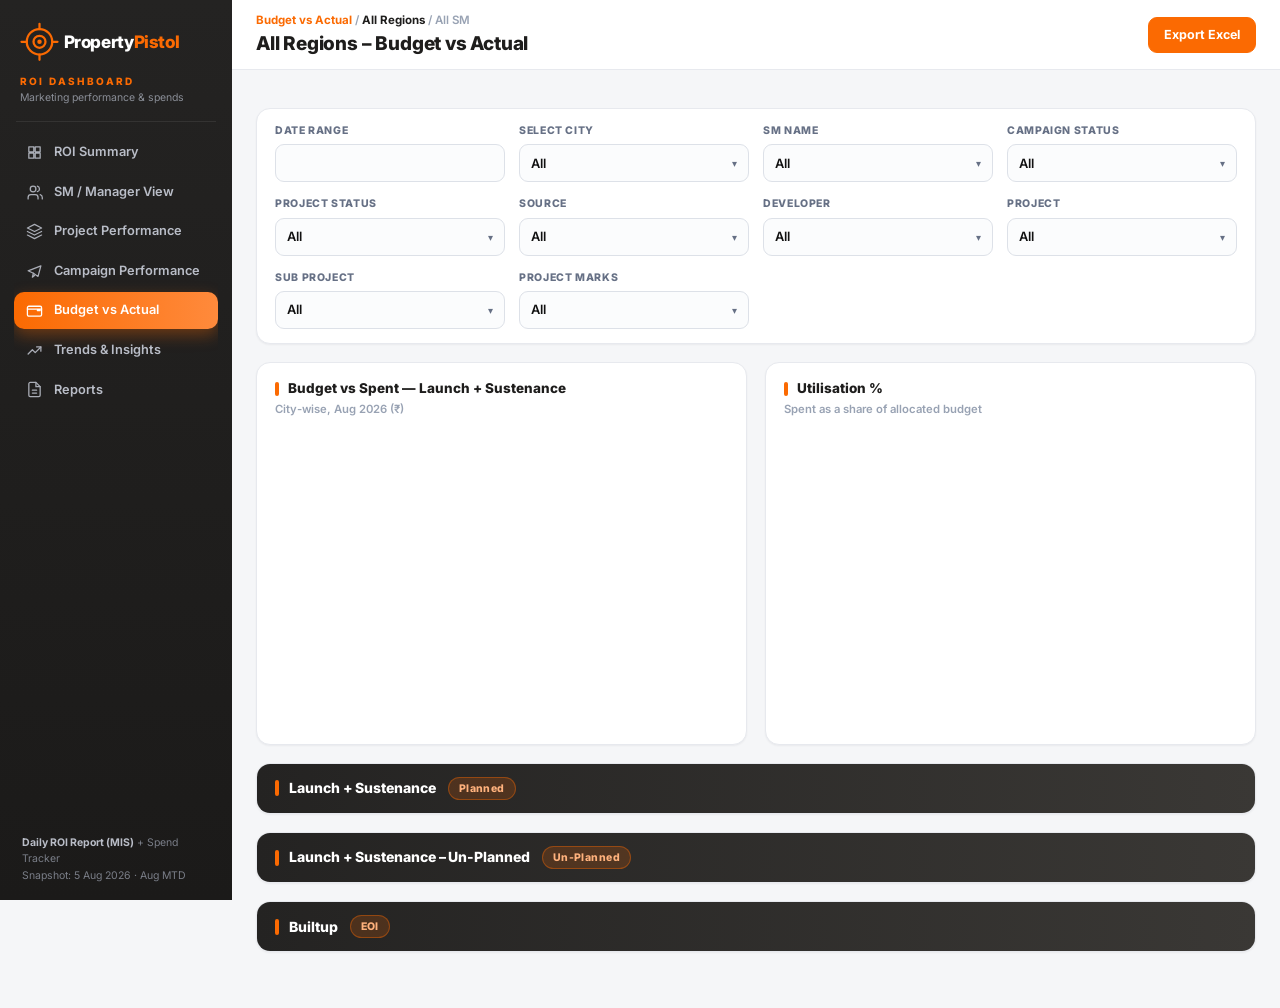
<file: budget.html>
<!DOCTYPE html>
<html lang="en">
<head>
<meta charset="UTF-8">
<meta name="viewport" content="width=device-width, initial-scale=1.0">
<title>Budget vs Actual &mdash; PropertyPistol ROI Dashboard</title>
<link rel="preconnect" href="https://fonts.googleapis.com">
<link rel="preconnect" href="https://fonts.gstatic.com" crossorigin>
<link href="https://fonts.googleapis.com/css2?family=Inter:wght@400;500;600;700;800&display=swap" rel="stylesheet">
<link rel="icon" href="data:image/svg+xml,%3Csvg xmlns=%27http://www.w3.org/2000/svg%27 viewBox=%270 0 64 64%27%3E%3Ccircle cx=%2732%27 cy=%2732%27 r=%2726%27 fill=%27none%27 stroke=%27%23FB6A02%27 stroke-width=%276%27/%3E%3Ccircle cx=%2732%27 cy=%2732%27 r=%278%27 fill=%27%23FB6A02%27/%3E%3C/svg%3E">
<link rel="stylesheet" href="css/styles.css">
</head>
<body>
<div class="shell">
  <aside class="sidebar" id="sidebar"></aside>
  <div class="main">
    <header class="topbar" id="topbar"></header>
    <div class="content">
      <section class="scope-bar" id="scopebar"></section>

      <section class="filters" id="filters"></section>

      <div class="chart-grid">
        <div class="chart-card"><h4>Budget vs Spent &mdash; Launch + Sustenance</h4><div class="sub">City-wise, Aug 2026 (&#8377;)</div><div class="chart-box"><canvas id="chBud"></canvas></div></div>
        <div class="chart-card"><h4>Utilisation %</h4><div class="sub">Spent as a share of allocated budget</div><div class="chart-box"><canvas id="chUtil"></canvas></div></div>
      </div>
      <div class="card"><div class="card-head dark"><h3>Launch + Sustenance</h3><span class="badge">Planned</span></div><div class="tbl-wrap"><table class="tbl" id="tblLS"></table></div></div>
      <div class="card"><div class="card-head dark"><h3>Launch + Sustenance &ndash; Un-Planned</h3><span class="badge">Un-Planned</span></div><div class="tbl-wrap"><table class="tbl" id="tblUP"></table></div></div>
      <div class="card"><div class="card-head dark"><h3>Builtup</h3><span class="badge">EOI</span></div><div class="tbl-wrap"><table class="tbl" id="tblBU"></table></div></div>
    </div>
  </div>
</div>
<script src="js/chart.umd.min.js"></script>
<script src="js/data.js"></script>
<script src="js/filters.js"></script>
<script src="js/app.js"></script>
<script src="js/budget.js"></script>
</body>
</html>
</file>
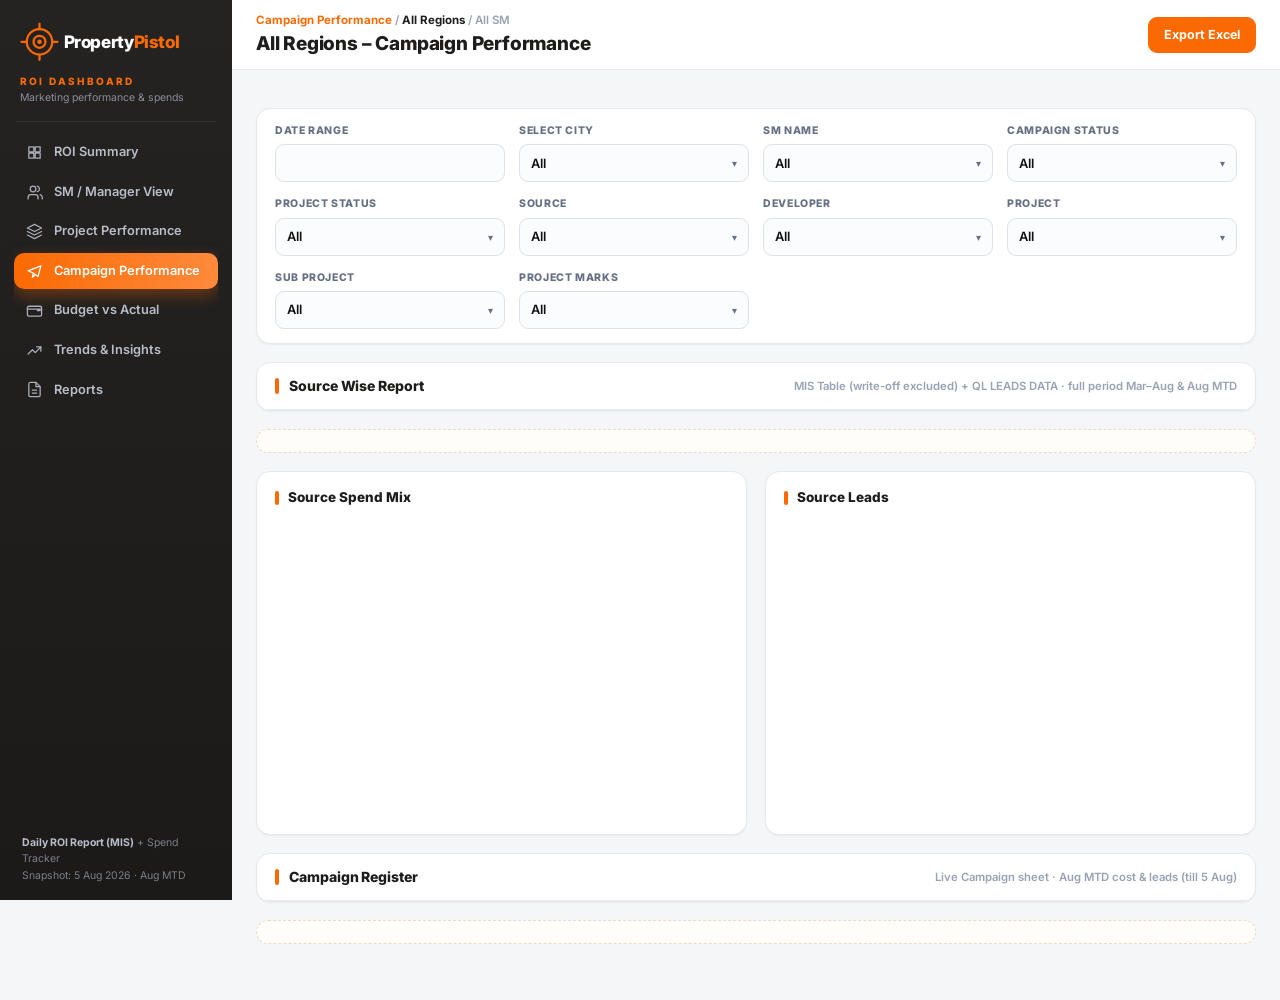
<file: campaign.html>
<!DOCTYPE html>
<html lang="en">
<head>
<meta charset="UTF-8">
<meta name="viewport" content="width=device-width, initial-scale=1.0">
<title>Campaign Performance &mdash; PropertyPistol ROI Dashboard</title>
<link rel="icon" href="data:image/svg+xml,%3Csvg xmlns=%27http://www.w3.org/2000/svg%27 viewBox=%270 0 64 64%27%3E%3Ccircle cx=%2732%27 cy=%2732%27 r=%2726%27 fill=%27none%27 stroke=%27%23FB6A02%27 stroke-width=%276%27/%3E%3Ccircle cx=%2732%27 cy=%2732%27 r=%278%27 fill=%27%23FB6A02%27/%3E%3C/svg%3E">
<link rel="preconnect" href="https://fonts.googleapis.com">
<link rel="preconnect" href="https://fonts.gstatic.com" crossorigin>
<link href="https://fonts.googleapis.com/css2?family=Inter:wght@400;500;600;700;800&display=swap" rel="stylesheet">
<link rel="stylesheet" href="css/styles.css">
</head>
<body>
<div class="shell">
  <aside class="sidebar" id="sidebar"></aside>
  <div class="main">
    <header class="topbar" id="topbar"></header>
    <div class="content">
      <section class="scope-bar" id="scopebar"></section>

      <section class="filters" id="filters"></section>

      <div class="card">
        <div class="card-head">
          <h3 id="srcTitle">Source Wise Report</h3>
          <span class="hint">MIS Table (write-off excluded) + QL LEADS DATA &middot; full period Mar&ndash;Aug &amp; Aug MTD</span>
        </div>
        <div class="tbl-wrap"><table class="tbl" id="tblSource"></table></div>
      </div>
      <div class="note" id="srcNote"></div>

      <div class="chart-grid">
        <div class="chart-card"><h4>Source Spend Mix</h4><div class="sub" id="mixSub"></div><div class="chart-box"><canvas id="chMix"></canvas></div></div>
        <div class="chart-card"><h4>Source Leads</h4><div class="sub" id="leadSub"></div><div class="chart-box"><canvas id="chLeads"></canvas></div></div>
      </div>

      <div class="card">
        <div class="card-head"><h3 id="campTitle">Campaign Register</h3><span class="hint">Live Campaign sheet &middot; Aug MTD cost &amp; leads (till 5 Aug)</span></div>
        <div class="tbl-wrap"><table class="tbl" id="tblCamp"></table></div>
      </div>
      <div class="note" id="campNote"></div>
    </div>
  </div>
</div>
<script src="js/chart.umd.min.js"></script>
<script src="js/data.js"></script>
<script src="js/filters.js"></script>
<script src="js/app.js"></script>
<script src="js/campaign.js"></script>
</body>
</html>
</file>
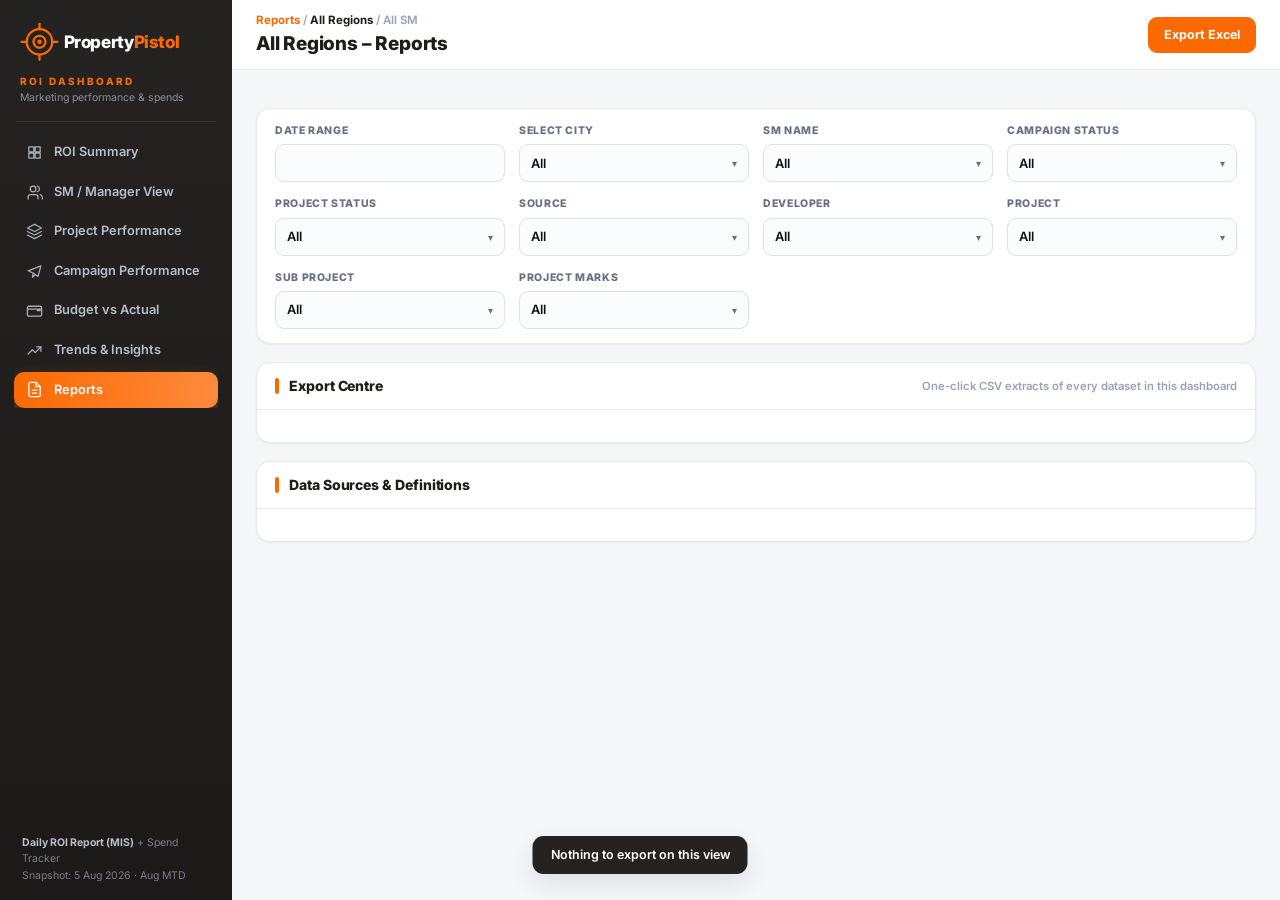
<file: reports.html>
<!DOCTYPE html>
<html lang="en">
<head>
<meta charset="UTF-8">
<meta name="viewport" content="width=device-width, initial-scale=1.0">
<title>Reports &mdash; PropertyPistol ROI Dashboard</title>
<link rel="preconnect" href="https://fonts.googleapis.com">
<link rel="preconnect" href="https://fonts.gstatic.com" crossorigin>
<link href="https://fonts.googleapis.com/css2?family=Inter:wght@400;500;600;700;800&display=swap" rel="stylesheet">
<link rel="icon" href="data:image/svg+xml,%3Csvg xmlns=%27http://www.w3.org/2000/svg%27 viewBox=%270 0 64 64%27%3E%3Ccircle cx=%2732%27 cy=%2732%27 r=%2726%27 fill=%27none%27 stroke=%27%23FB6A02%27 stroke-width=%276%27/%3E%3Ccircle cx=%2732%27 cy=%2732%27 r=%278%27 fill=%27%23FB6A02%27/%3E%3C/svg%3E">
<link rel="stylesheet" href="css/styles.css">
</head>
<body>
<div class="shell">
  <aside class="sidebar" id="sidebar"></aside>
  <div class="main">
    <header class="topbar" id="topbar"></header>
    <div class="content">
      <section class="scope-bar" id="scopebar"></section>

      <section class="filters" id="filters"></section>

      <div class="card"><div class="card-head"><h3>Export Centre</h3><span class="hint">One-click CSV extracts of every dataset in this dashboard</span></div>
        <div class="card-body" id="reportList"></div></div>
      <div class="card"><div class="card-head"><h3>Data Sources &amp; Definitions</h3></div><div class="card-body" id="sourceNotes"></div></div>
    </div>
  </div>
</div>
<script src="js/chart.umd.min.js"></script>
<script src="js/data.js"></script>
<script src="js/filters.js"></script>
<script src="js/app.js"></script>
<script src="js/reports.js"></script>
</body>
</html>
</file>
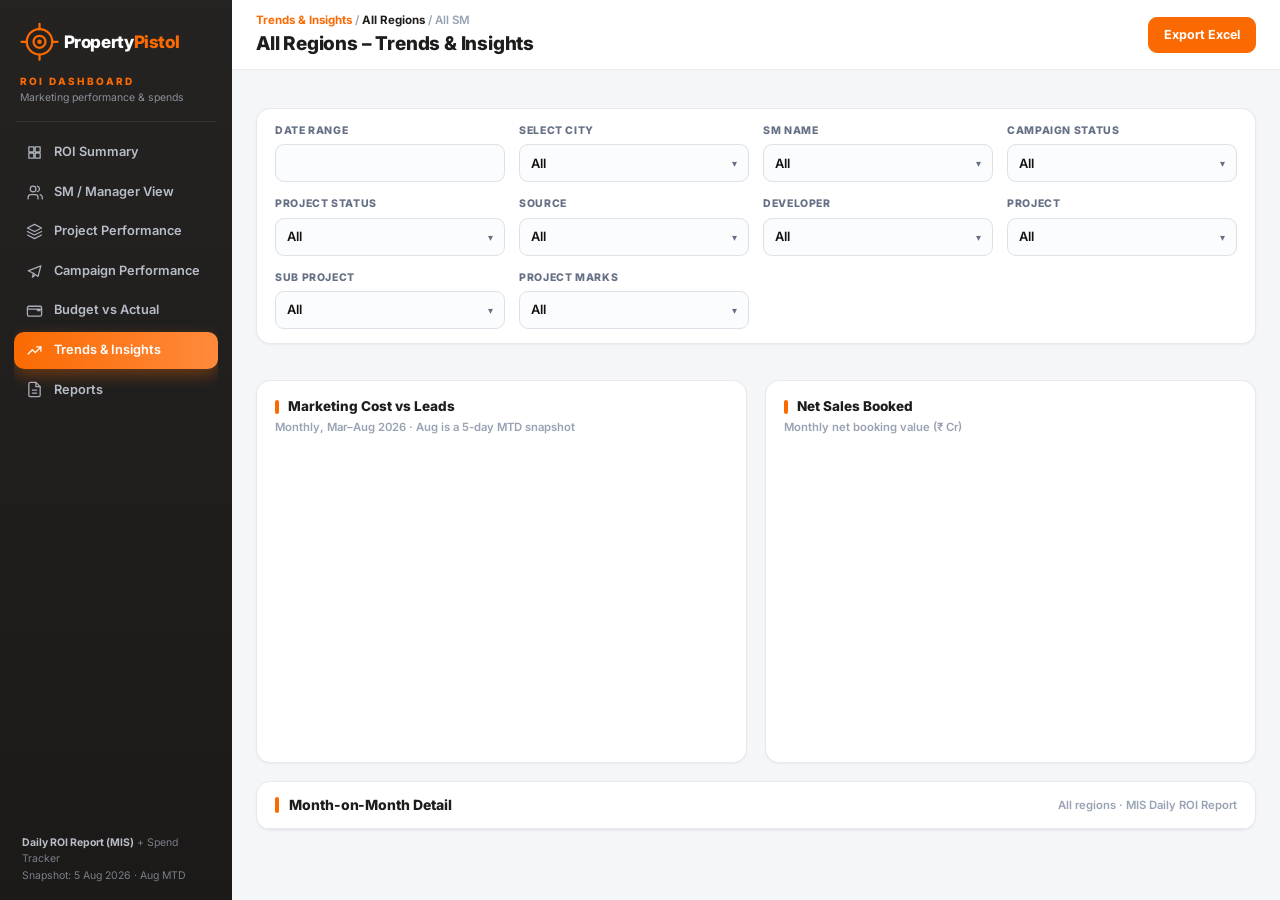
<file: trends.html>
<!DOCTYPE html>
<html lang="en">
<head>
<meta charset="UTF-8">
<meta name="viewport" content="width=device-width, initial-scale=1.0">
<title>Trends &amp; Insights &mdash; PropertyPistol ROI Dashboard</title>
<link rel="preconnect" href="https://fonts.googleapis.com">
<link rel="preconnect" href="https://fonts.gstatic.com" crossorigin>
<link href="https://fonts.googleapis.com/css2?family=Inter:wght@400;500;600;700;800&display=swap" rel="stylesheet">
<link rel="icon" href="data:image/svg+xml,%3Csvg xmlns=%27http://www.w3.org/2000/svg%27 viewBox=%270 0 64 64%27%3E%3Ccircle cx=%2732%27 cy=%2732%27 r=%2726%27 fill=%27none%27 stroke=%27%23FB6A02%27 stroke-width=%276%27/%3E%3Ccircle cx=%2732%27 cy=%2732%27 r=%278%27 fill=%27%23FB6A02%27/%3E%3C/svg%3E">
<link rel="stylesheet" href="css/styles.css">
</head>
<body>
<div class="shell">
  <aside class="sidebar" id="sidebar"></aside>
  <div class="main">
    <header class="topbar" id="topbar"></header>
    <div class="content">
      <section class="scope-bar" id="scopebar"></section>

      <section class="filters" id="filters"></section>

      <div class="insights" id="insightCards"></div>
      <div class="chart-grid">
        <div class="chart-card"><h4>Marketing Cost vs Leads</h4><div class="sub">Monthly, Mar&ndash;Aug 2026 &middot; Aug is a 5-day MTD snapshot</div><div class="chart-box"><canvas id="chCostLeads"></canvas></div></div>
        <div class="chart-card"><h4>Net Sales Booked</h4><div class="sub">Monthly net booking value (&#8377; Cr)</div><div class="chart-box"><canvas id="chSales"></canvas></div></div>
      </div>
      <div class="card"><div class="card-head"><h3>Month-on-Month Detail</h3><span class="hint">All regions &middot; MIS Daily ROI Report</span></div><div class="tbl-wrap"><table class="tbl" id="tblTrend"></table></div></div>
    </div>
  </div>
</div>
<script src="js/chart.umd.min.js"></script>
<script src="js/data.js"></script>
<script src="js/filters.js"></script>
<script src="js/app.js"></script>
<script src="js/trends.js"></script>
</body>
</html>
</file>
<file: css/styles.css>
/* ============================================================
   PropertyPistol ROI Dashboard — v2 visual system
   Brand: orange #FB6A02 on charcoal #242322, light data canvas.
   ============================================================ */

:root{
  --ink:#1E1D1C;
  --ink-2:#242322;
  --paper:#F5F6F8;
  --card:#FFFFFF;
  --line:#E7E9EE;
  --line-2:#F0F2F5;
  --muted:#667085;
  --muted-2:#98A2B3;
  --orange:#FB6A02;
  --orange-deep:#E85D00;
  --orange-soft:#FFF1E7;
  --blue-row:#EAF2FE;
  --olive-row:#EEF0DC;
  --olive-line:#D8DCBC;
  --green:#0E8A4C;
  --green-soft:#E6F5EC;
  --red:#D92D20;
  --red-soft:#FDECEA;
  --amber:#B54708;
  --amber-soft:#FDF1DF;
  --sh-xs:0 1px 2px rgba(16,24,40,.05);
  --sh-sm:0 2px 6px rgba(16,24,40,.06),0 1px 2px rgba(16,24,40,.04);
  --sh-md:0 10px 24px rgba(16,24,40,.09);
  --r:14px;
  --sidebar-w:232px;
  --max-w:1680px;
}

*{
  box-sizing:border-box;
  margin:0;
  padding:0;
}

html{
  -webkit-text-size-adjust:100%;
}

body{
  font-family:'Inter',system-ui,-apple-system,sans-serif;
  background:var(--paper);
  color:var(--ink);
  font-size:13px;
  line-height:1.45;
}

button{
  font-family:inherit;
}

::-webkit-scrollbar{
  height:9px;
  width:9px;
}

::-webkit-scrollbar-thumb{
  background:#CBD0D8;
  border-radius:8px;
  border:2px solid var(--paper);
}

::-webkit-scrollbar-thumb:hover{
  background:#AEB4BE;
}

/* ---------- shell ---------- */

.shell{
  display:flex;
  min-height:100vh;
}

.main{
  flex:1;
  min-width:0;
  display:flex;
  flex-direction:column;
}

.content{
  width:100%;
  max-width:var(--max-w);
  margin:0 auto;
  padding:20px 24px 56px;
  display:flex;
  flex-direction:column;
  gap:18px;
}

/* ---------- sidebar ---------- */

.sidebar{
  width:var(--sidebar-w);
  flex:0 0 var(--sidebar-w);
  background:linear-gradient(180deg,#242322 0%,#1B1A19 100%);
  color:#E7E8EA;
  position:sticky;
  top:0;
  height:100vh;
  display:flex;
  flex-direction:column;
  padding:18px 14px 14px;
  z-index:60;
}

.brand{
  padding:2px 6px 0;
}

.brand-img{
  display:block;
  width:100%;
  max-width:186px;
  height:auto;
}

.brand-fallback{
  display:block;
  width:100%;
  max-width:186px;
  height:auto;
}

.brand-sub{
  margin:10px 6px 0;
  font-size:10px;
  font-weight:800;
  letter-spacing:.22em;
  color:var(--orange);
}

.brand-tag{
  margin:2px 6px 0;
  font-size:10.5px;
  color:#8A8E97;
}

.side-div{
  height:1px;
  background:rgba(255,255,255,.08);
  margin:16px 2px 12px;
}

.nav{
  display:flex;
  flex-direction:column;
  gap:3px;
  overflow-y:auto;
}

.nav a{
  display:flex;
  align-items:center;
  gap:11px;
  padding:9px 12px;
  border-radius:10px;
  color:#B9BDC7;
  text-decoration:none;
  font-size:12.8px;
  font-weight:600;
  transition:background .15s,color .15s;
  white-space:nowrap;
}

.nav a .ic{
  width:17px;
  height:17px;
  flex:0 0 17px;
  stroke:currentColor;
  fill:none;
  stroke-width:1.8;
  opacity:.9;
}

.nav a:hover{
  background:rgba(255,255,255,.06);
  color:#fff;
}

.nav a.active{
  background:linear-gradient(90deg,var(--orange),#FF8A3C);
  color:#fff;
  box-shadow:0 6px 16px rgba(251,106,2,.35);
}

.nav a.active .ic{
  opacity:1;
}

.side-foot{
  margin-top:auto;
  padding:12px 8px 2px;
  font-size:10.5px;
  line-height:1.55;
  color:#7A7E88;
}

.side-foot b{
  color:#B9BDC7;
  font-weight:700;
}

.menu-btn{
  display:none;
}

/* ---------- topbar ---------- */

.topbar{
  position:sticky;
  top:0;
  z-index:50;
  background:rgba(255,255,255,.94);
  backdrop-filter:blur(8px);
  border-bottom:1px solid var(--line);
  padding:12px 24px;
  display:flex;
  align-items:center;
  gap:16px;
}

.crumbs{
  font-size:11.5px;
  color:var(--muted-2);
  font-weight:600;
}

.crumbs .sec{
  color:var(--orange);
  font-weight:700;
}

.crumbs b{
  color:var(--ink);
  font-weight:700;
}

.page-title{
  font-size:19px;
  font-weight:800;
  letter-spacing:-.01em;
  margin-top:1px;
}

.top-actions{
  margin-left:auto;
  display:flex;
  gap:9px;
}

.btn{
  height:36px;
  padding:0 15px;
  border-radius:9px;
  border:1px solid var(--line);
  background:#fff;
  color:var(--ink);
  font-size:12.5px;
  font-weight:700;
  cursor:pointer;
  transition:all .15s;
  display:inline-flex;
  align-items:center;
  gap:7px;
}

.btn:hover{
  border-color:#C6CCD5;
  box-shadow:var(--sh-xs);
}

.btn.primary{
  background:var(--ink-2);
  border-color:var(--ink-2);
  color:#fff;
}

.btn.primary:hover{
  background:#000;
}

.btn.accent{
  background:var(--orange);
  border-color:var(--orange);
  color:#fff;
}

.btn.accent:hover{
  background:var(--orange-deep);
}

/* ---------- filters ---------- */

.filters{
  background:var(--card);
  border:1px solid var(--line);
  border-radius:var(--r);
  box-shadow:var(--sh-xs);
  padding:14px 18px;
  display:grid;
  grid-template-columns:repeat(4,1fr);
  gap:14px;
}

.f-group label{
  display:block;
  font-size:10.5px;
  font-weight:800;
  letter-spacing:.06em;
  text-transform:uppercase;
  color:var(--muted);
  margin-bottom:6px;
}

.f-group select,
.f-group input[type=text]{
  width:100%;
  height:38px;
  border:1px solid #DDE1E8;
  border-radius:9px;
  background:#FBFCFD;
  padding:0 11px;
  font-size:12.8px;
  font-weight:600;
  color:#111;
  outline:none;
  transition:border .15s,box-shadow .15s;
}

.f-group select:focus,
.f-group input[type=text]:focus{
  border-color:var(--orange);
  box-shadow:0 0 0 3px rgba(251,106,2,.14);
  background:#fff;
}

.f-group option{
  color:#111;
}

/* ---------- Select2 overrides ---------- */

.select2-container--default .select2-selection--multiple{
  min-height:38px;
  border:1px solid #DDE1E8;
  border-radius:9px;
  background:#FBFCFD;
  padding:1px 4px;
  font-size:12.8px;
  font-weight:600;
  transition:border .15s,box-shadow .15s;
}

.select2-container--default.select2-container--focus
.select2-selection--multiple{
  border-color:var(--orange);
  box-shadow:0 0 0 3px rgba(251,106,2,.14);
  background:#fff;
}

.select2-container--default
.select2-selection--multiple
.select2-selection__choice{
  background-color:#ECEEF2;
  border:1px solid #CBD0D8;
  border-radius:6px;
  color:#111;
  padding:1px 8px;
  margin-top:5px;
  font-size:11.5px;
}

.select2-container--default
.select2-selection--multiple
.select2-selection__choice__remove{
  color:var(--muted);
  border-right:none;
  margin-right:5px;
  font-weight:normal;
  padding:0;
}

.select2-container--default
.select2-selection--multiple
.select2-selection__choice__remove:hover{
  color:var(--red);
  background:transparent;
}

.select2-container .select2-search--inline .select2-search__field{
  font-family:inherit;
  margin-top:7px;
  color:#111;
}

.select2-dropdown{
  border:1px solid #DDE1E8;
  border-radius:9px;
  box-shadow:var(--sh-sm);
  font-size:12.8px;
  font-family:inherit;
  font-weight:500;
  overflow:hidden;
}

.select2-container--default
.select2-results__option--highlighted.select2-results__option--selectable{
  background-color:var(--orange);
  color:white;
}

.select2-container--default
.select2-results__option[aria-selected=true]{
  background-color:var(--orange-soft);
  color:var(--orange-deep);
}

.select2-container--default
.select2-selection--multiple
.select2-selection__clear{
  margin-top:8px;
  margin-right:8px;
  color:var(--muted);
}

.daterange{
  display:flex;
  align-items:center;
  gap:8px;
}

.daterange span{
  color:var(--muted-2);
}

/* ---------- KPI band ---------- */

.kpis{
  display:flex;
  gap:12px;
  overflow-x:auto;
  padding-bottom:8px;
}

.kpis::-webkit-scrollbar{
  height:6px;
}

.kpis::-webkit-scrollbar-thumb{
  background:#CBD0D8;
  border-radius:6px;
  border:none;
}

.kpi{
  flex:1 0 135px;
  background:var(--card);
  border:1px solid var(--line);
  border-radius:var(--r);
  box-shadow:var(--sh-xs);
  padding:12px;
  transition:transform .16s,box-shadow .16s,border-color .16s;
}

.kpi:hover{
  transform:translateY(-2px);
  box-shadow:var(--sh-md);
  border-color:#F3C9AB;
}

.kpi .top{
  display:flex;
  align-items:center;
  gap:6px;
  margin-bottom:8px;
}

.kpi .tile{
  width:28px;
  height:28px;
  border-radius:8px;
  background:var(--orange-soft);
  color:var(--orange);
  display:flex;
  align-items:center;
  justify-content:center;
  flex:0 0 28px;
}

.kpi .tile svg{
  width:15px;
  height:15px;
  stroke:currentColor;
  fill:none;
  stroke-width:1.9;
}

.kpi .lbl{
  font-size:10px;
  font-weight:800;
  letter-spacing:.03em;
  text-transform:uppercase;
  color:var(--muted);
  white-space:nowrap;
  overflow:hidden;
  text-overflow:ellipsis;
}

.kpi .val{
  font-size:18px;
  font-weight:800;
  letter-spacing:-.01em;
  font-variant-numeric:tabular-nums;
  white-space:nowrap;
}

.kpi .sub{
  font-size:10.5px;
  color:var(--muted-2);
  margin-top:2px;
  white-space:nowrap;
  overflow:hidden;
  text-overflow:ellipsis;
}

/* ---------- tabs ---------- */

.tabs{
  display:inline-flex;
  gap:4px;
  background:#ECEEF2;
  padding:4px;
  border-radius:12px;
  align-self:flex-start;
}

.tab{
  border:0;
  background:transparent;
  color:var(--muted);
  font-size:13px;
  font-weight:700;
  padding:8px 18px;
  border-radius:9px;
  cursor:pointer;
  transition:all .15s;
}

.tab:hover{
  color:var(--ink);
}

.tab.active{
  background:var(--ink-2);
  color:#fff;
  box-shadow:var(--sh-sm);
}

.tab-panel{
  display:none;
  flex-direction:column;
  gap:18px;
}

.tab-panel.active{
  display:flex;
  animation:fade .22s ease;
}

@keyframes fade{
  from{
    opacity:0;
    transform:translateY(4px);
  }
  to{
    opacity:1;
    transform:none;
  }
}

/* ---------- cards ---------- */

.card{
  background:var(--card);
  border:1px solid var(--line);
  border-radius:var(--r);
  box-shadow:var(--sh-xs);
  overflow:hidden;
}

.card-head{
  display:flex;
  align-items:center;
  gap:12px;
  padding:13px 18px;
  border-bottom:1px solid var(--line);
}

.card-head h3{
  font-size:14px;
  font-weight:800;
  letter-spacing:-.005em;
  display:flex;
  align-items:center;
  gap:10px;
}

.card-head h3::before{
  content:'';
  width:4px;
  height:16px;
  border-radius:3px;
  background:var(--orange);
}

.card-head .hint{
  margin-left:auto;
  font-size:11.3px;
  color:var(--muted-2);
  font-weight:600;
  text-align:right;
}

.card-head.dark{
  background:linear-gradient(90deg,#242322,#3A3835);
  border-bottom:0;
}

.card-head.dark h3{
  color:#fff;
}

.card-head.dark .hint{
  color:#C8CBD2;
}

.badge{
  font-size:10.5px;
  font-weight:800;
  letter-spacing:.04em;
  padding:3px 10px;
  border-radius:999px;
  background:rgba(251,106,2,.18);
  color:#FFB27D;
  border:1px solid rgba(251,106,2,.4);
}

.card-body{
  padding:16px 18px;
}

/* ---------- tables ---------- */

.tbl-wrap{
  overflow:auto;
  max-height:640px;
}

table.tbl{
  width:100%;
  border-collapse:separate;
  border-spacing:0;
  font-size:12.4px;
  font-variant-numeric:tabular-nums;
}

.tbl th{
  position:sticky;
  top:0;
  z-index:5;
  background:var(--ink-2);
  color:#E9EAEC;
  font-size:10.4px;
  font-weight:700;
  letter-spacing:.05em;
  text-transform:uppercase;
  text-align:right;
  padding:11px 12px;
  border-bottom:2px solid var(--orange);
  white-space:nowrap;
}

.tbl th:first-child{
  text-align:left;
  position:sticky;
  left:0;
  z-index:6;
}

.tbl td{
  padding:9px 12px;
  border-bottom:1px solid var(--line-2);
  text-align:right;
  white-space:nowrap;
  color:#2B2A29;
}

.tbl td:first-child{
  text-align:left;
  font-weight:700;
  position:sticky;
  left:0;
  background:#fff;
  z-index:2;
  box-shadow:inset -1px 0 0 var(--line);
}

.tbl tbody tr:nth-child(even) td{
  background:#FAFBFC;
}

.tbl tbody tr:hover td{
  background:#FFF6EF;
}

.tbl tr.hl td{
  background:var(--blue-row)!important;
}

.tbl tr.total td{
  background:var(--olive-row)!important;
  font-weight:800;
  border-top:2px solid var(--olive-line);
}

.neg{
  color:var(--red);
  font-weight:700;
}

.pos{
  color:var(--green);
  font-weight:700;
}

.dim td{
  color:var(--muted-2);
}

/* ---------- pills ---------- */

.pill{
  display:inline-flex;
  align-items:center;
  gap:6px;
  font-size:11px;
  font-weight:700;
  padding:3px 10px;
  border-radius:999px;
}

.pill::before{
  content:'';
  width:6px;
  height:6px;
  border-radius:50%;
}

.pill.live{
  background:var(--green-soft);
  color:var(--green);
}

.pill.live::before{
  background:var(--green);
}

.pill.pause{
  background:var(--red-soft);
  color:var(--red);
}

.pill.pause::before{
  background:var(--red);
}

.pill.hold{
  background:var(--amber-soft);
  color:var(--amber);
}

.pill.hold::before{
  background:var(--amber);
}

/* ---------- charts / insights ---------- */

.chart-grid{
  display:grid;
  grid-template-columns:1fr 1fr;
  gap:18px;
}

.chart-card{
  background:var(--card);
  border:1px solid var(--line);
  border-radius:var(--r);
  box-shadow:var(--sh-xs);
  padding:16px 18px;
}

.chart-card h4{
  font-size:13.5px;
  font-weight:800;
  display:flex;
  align-items:center;
  gap:9px;
}

.chart-card h4::before{
  content:'';
  width:4px;
  height:14px;
  border-radius:3px;
  background:var(--orange);
}

.chart-card .sub{
  font-size:11.3px;
  color:var(--muted-2);
  font-weight:600;
  margin:3px 0 10px;
}

.chart-box{
  height:300px;
  position:relative;
}

.insights{
  display:grid;
  grid-template-columns:repeat(3,1fr);
  gap:12px;
}

.insight{
  background:var(--card);
  border:1px solid var(--line);
  border-left:4px solid var(--orange);
  border-radius:12px;
  box-shadow:var(--sh-xs);
  padding:13px 16px;
}

.insight .k{
  font-size:10.4px;
  font-weight:800;
  letter-spacing:.05em;
  text-transform:uppercase;
  color:var(--muted);
}

.insight .v{
  font-size:18px;
  font-weight:800;
  margin:3px 0 2px;
  font-variant-numeric:tabular-nums;
}

.insight .d{
  font-size:11.3px;
  color:var(--muted-2);
}

/* ---------- misc ---------- */

.note{
  font-size:11.8px;
  color:var(--muted);
  background:#FFFDF9;
  border:1px dashed #F0D9C4;
  border-radius:12px;
  padding:11px 15px;
}

.note b{
  color:var(--ink);
}

.toast{
  position:fixed;
  bottom:26px;
  left:50%;
  transform:translate(-50%,14px);
  background:var(--ink-2);
  color:#fff;
  font-size:12.5px;
  font-weight:600;
  padding:10px 18px;
  border-radius:11px;
  box-shadow:var(--sh-md);
  opacity:0;
  pointer-events:none;
  transition:all .25s;
  z-index:99;
}

.toast.show{
  opacity:1;
  transform:translate(-50%,0);
}

/* ---------- responsive ---------- */

@media (max-width:1024px){
  .sidebar{
    position:fixed;
    left:0;
    top:0;
    transform:translateX(-100%);
    transition:transform .22s;
    box-shadow:var(--sh-md);
  }

  .sidebar.open{
    transform:none;
  }

  .menu-btn{
    display:inline-flex;
    align-items:center;
    justify-content:center;
    width:38px;
    height:36px;
    border:1px solid var(--line);
    border-radius:9px;
    background:#fff;
    font-size:16px;
    cursor:pointer;
  }

  .filters{
    grid-template-columns:1fr 1fr;
  }

  .chart-grid,
  .insights{
    grid-template-columns:1fr;
  }

  .topbar{
    padding:12px 16px;
  }

  .content{
    padding:16px 14px 48px;
  }
}

@media (max-width:768px){
  .page-title{
    font-size:16px;
  }
}

@media (max-width:560px){
  .filters{
    grid-template-columns:1fr;
  }

  .tabs{
    width:100%;
    overflow-x:auto;
  }
}

@media (prefers-reduced-motion:reduce){
  *{
    animation:none!important;
    transition:none!important;
  }
}

/* ---------- print ---------- */

@media print{
  .sidebar,
  .topbar .top-actions,
  .menu-btn,
  .filters,
  .tabs,
  .note{
    display:none!important;
  }

  .sidebar{
    position:static;
  }

  body{
    background:#fff;
  }

  .content{
    max-width:none;
    padding:0;
  }

  .tab-panel{
    display:flex!important;
    page-break-after:always;
  }

  .tbl-wrap{
    max-height:none;
    overflow:visible;
  }

  .card,
  .chart-card,
  .kpi{
    box-shadow:none;
  }
}

#panel-project_summary td,
#panel-focus_project td,
#panel-aop_project td {
  white-space: nowrap;
  word-break: normal;
  overflow-wrap: normal;
}

/* Project name gets enough space */
#panel-project_summary th:nth-child(3),
#panel-focus_project th:nth-child(3),
#panel-aop_project th:nth-child(3),
#panel-project_summary td:nth-child(3),
#panel-focus_project td:nth-child(3),
#panel-aop_project td:nth-child(3) {
  min-width: 180px;
  white-space: normal;
}

/* Checkbox columns */
#panel-project_summary th:nth-child(1),
#panel-project_summary th:nth-child(2),
#panel-focus_project th:nth-child(1),
#panel-focus_project th:nth-child(2),
#panel-aop_project th:nth-child(1),
#panel-aop_project th:nth-child(2) {
  min-width: 110px;
  text-align: center;
}

#panel-project_summary td:nth-child(1),
#panel-project_summary td:nth-child(2) {
  min-width: 110px;
  text-align: center;
}

/* Checkbox sizing */
.project-focus-checkbox,
.project-aop-checkbox {
  width: 15px;
  height: 15px;
  cursor: pointer;
  accent-color: #fb6a02;
}
/* =========================================================
   PROJECT SUMMARY / FOCUS / AOP
   Match SM / Manager table design
   ========================================================= */

#panel-project_summary .tableWrap,
#panel-focus_project .tableWrap,
#panel-aop_project .tableWrap {
  width: 100%;
  overflow-x: auto;
  overflow-y: hidden;
  position: relative;
}

/* Table */
#panel-project_summary table,
#panel-focus_project table,
#panel-aop_project table {
  width: max-content;
  min-width: 100%;
  border-collapse: separate;
  border-spacing: 0;
  table-layout: auto;
}

/* Header */
#panel-project_summary table thead th,
#panel-focus_project table thead th,
#panel-aop_project table thead th {
  background: #242322;
  color: #fff;
  font-weight: 700;
  font-size: 14px;
  text-transform: uppercase;
  letter-spacing: .2px;

  padding: 16px 18px;
  height: 58px;

  white-space: nowrap;
  word-break: normal;
  overflow-wrap: normal;

  border: 0;
  border-bottom: 3px solid #fb6a02;

  text-align: left;
  vertical-align: middle;
}

/* Body rows */
#panel-project_summary table tbody td,
#panel-focus_project table tbody td,
#panel-aop_project table tbody td {
  padding: 16px 18px;

  height: 54px;

  font-size: 15px;
  font-weight: 500;

  white-space: nowrap;
  word-break: normal;
  overflow-wrap: normal;

  border-bottom: 1px solid #e8ebef;

  background: #fff;
  vertical-align: middle;
}

/* Alternate row */
#panel-project_summary table tbody tr:nth-child(even) td,
#panel-focus_project table tbody tr:nth-child(even) td,
#panel-aop_project table tbody tr:nth-child(even) td {
  background: #f8f9fa;
}

/* Hover */
#panel-project_summary table tbody tr:hover td,
#panel-focus_project table tbody tr:hover td,
#panel-aop_project table tbody tr:hover td {
  background: #f3f4f6;
}

/* Project name */
#panel-project_summary table th:nth-child(3),
#panel-project_summary table td:nth-child(3),
#panel-focus_project table th:nth-child(3),
#panel-focus_project table td:nth-child(3),
#panel-aop_project table th:nth-child(3),
#panel-aop_project table td:nth-child(3) {
  min-width: 190px;
}

/* Checkbox columns */
#panel-project_summary table th:nth-child(1),
#panel-project_summary table th:nth-child(2),
#panel-project_summary table td:nth-child(1),
#panel-project_summary table td:nth-child(2) {
  min-width: 120px;
  text-align: center;
}

/* Checkbox */
.project-focus-checkbox,
.project-aop-checkbox {
  width: 15px;
  height: 15px;
  cursor: pointer;
  accent-color: #fb6a02;
}

/* Don't allow text to break */
#panel-project_summary table th,
#panel-project_summary table td,
#panel-focus_project table th,
#panel-focus_project table td,
#panel-aop_project table th,
#panel-aop_project table td {
  white-space: nowrap;
}

/* Keep Project Name readable */
#panel-project_summary table td:nth-child(3),
#panel-focus_project table td:nth-child(3),
#panel-aop_project table td:nth-child(3) {
  white-space: normal;
  line-height: 1.35;
}

/* Horizontal scrollbar */
#panel-project_summary .tableWrap::-webkit-scrollbar,
#panel-focus_project .tableWrap::-webkit-scrollbar,
#panel-aop_project .tableWrap::-webkit-scrollbar {
  height: 10px;
}

#panel-project_summary .tableWrap::-webkit-scrollbar-track,
#panel-focus_project .tableWrap::-webkit-scrollbar-track,
#panel-aop_project .tableWrap::-webkit-scrollbar-track {
  background: #eef0f3;
  border-radius: 10px;
}

#panel-project_summary .tableWrap::-webkit-scrollbar-thumb,
#panel-focus_project .tableWrap::-webkit-scrollbar-thumb,
#panel-aop_project .tableWrap::-webkit-scrollbar-thumb {
  background: #b7bbc2;
  border-radius: 10px;
}

#panel-project_summary .tableWrap::-webkit-scrollbar-thumb:hover,
#panel-focus_project .tableWrap::-webkit-scrollbar-thumb:hover,
#panel-aop_project .tableWrap::-webkit-scrollbar-thumb:hover {
  background: #8e939b;
}

/* ---------- Excel-style checkbox multi-select (.ms) ---------- */

.ms{
  position:relative;
}

.ms-btn{
  width:100%;
  height:38px;
  display:flex;
  align-items:center;
  justify-content:space-between;
  gap:8px;
  border:1px solid #DDE1E8;
  border-radius:9px;
  background:#FBFCFD;
  padding:0 11px;
  font-size:12.8px;
  font-weight:600;
  color:#111;
  font-family:inherit;
  cursor:pointer;
  transition:border .15s,box-shadow .15s;
}

.ms-btn:focus,
.ms.open .ms-btn{
  border-color:var(--orange);
  box-shadow:0 0 0 3px rgba(251,106,2,.14);
  background:#fff;
  outline:none;
}

.ms-text{
  flex:1;
  text-align:left;
  overflow:hidden;
  text-overflow:ellipsis;
  white-space:nowrap;
}

.ms.has-sel .ms-text{
  color:var(--orange);
}

.ms-caret{
  flex:0 0 auto;
  color:var(--muted);
  font-size:10px;
  transition:transform .15s;
}

.ms.open .ms-caret{
  transform:rotate(180deg);
}

.ms-panel{
  display:none;
  position:absolute;
  top:calc(100% + 6px);
  left:0;
  right:0;
  min-width:220px;
  background:#fff;
  border:1px solid #DDE1E8;
  border-radius:10px;
  box-shadow:var(--sh-sm);
  z-index:80;
  overflow:hidden;
}

.ms.open .ms-panel{
  display:block;
}

.ms-search{
  width:100%;
  height:34px;
  border:none;
  border-bottom:1px solid var(--line);
  background:#FBFCFD;
  padding:0 12px;
  font-size:12.5px;
  font-family:inherit;
  font-weight:500;
  color:#111;
  outline:none;
}

.ms-actions{
  display:flex;
  gap:6px;
  padding:7px 8px;
  border-bottom:1px solid var(--line);
  background:#FAFBFC;
}

.ms-actions button{
  flex:1;
  height:26px;
  border:1px solid #DDE1E8;
  border-radius:7px;
  background:#fff;
  font-size:11px;
  font-weight:700;
  color:#333;
  font-family:inherit;
  cursor:pointer;
  white-space:nowrap;
  transition:border .12s,color .12s;
}

.ms-actions button:hover{
  border-color:var(--orange);
  color:var(--orange);
}

.ms-list{
  max-height:230px;
  overflow:auto;
  padding:5px 0;
}

.ms-opt{
  display:flex;
  align-items:center;
  gap:9px;
  padding:7px 12px;
  font-size:12.6px;
  font-weight:500;
  color:#111;
  cursor:pointer;
  user-select:none;
}

.ms-opt:hover{
  background:var(--orange-soft);
}

.ms-opt input[type=checkbox]{
  width:12px;
  height:12px;
  flex:0 0 auto;
  margin:0;
  accent-color:var(--orange);
  cursor:pointer;
}

.ms-opt span{
  overflow:hidden;
  text-overflow:ellipsis;
  white-space:nowrap;
}

.ms-none{
  padding:10px 12px;
  font-size:12px;
  color:var(--muted);
}
</file>
